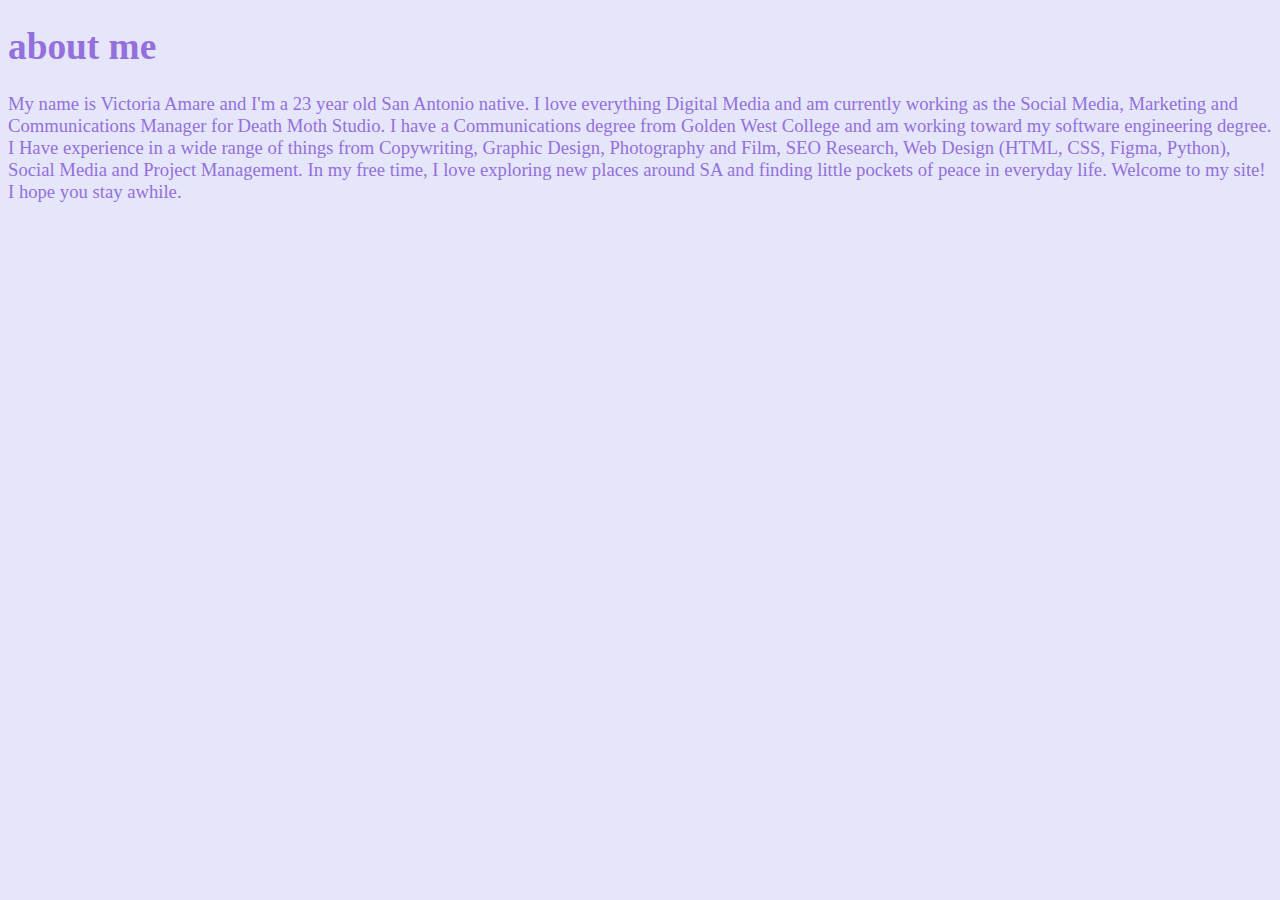
<file: blog posts/aboutme.html>
<!doctype html>
<html>
<head>
<meta charset="UTF-8">
<title>about me</title>
<link href="../livslifestyleblog.css" rel="stylesheet" type="text/css">
</head>
<h1>about me</h1>
	<p>My name is Victoria Amare and I'm a 23 year old San Antonio native. I love everything Digital Media and am currently working as the Social Media, Marketing and Communications Manager for Death Moth Studio. I have a Communications degree from Golden West College and am working toward my software engineering degree. I Have experience in a wide range of things from Copywriting, Graphic Design, Photography and Film, SEO Research, Web Design (HTML, CSS, Figma, Python), Social Media and Project Management. 
In my free time, I love exploring new places around SA and finding little pockets of peace in everyday life. Welcome to my site! I hope you stay awhile.</p>
<body>
</body>
</html>
</file>
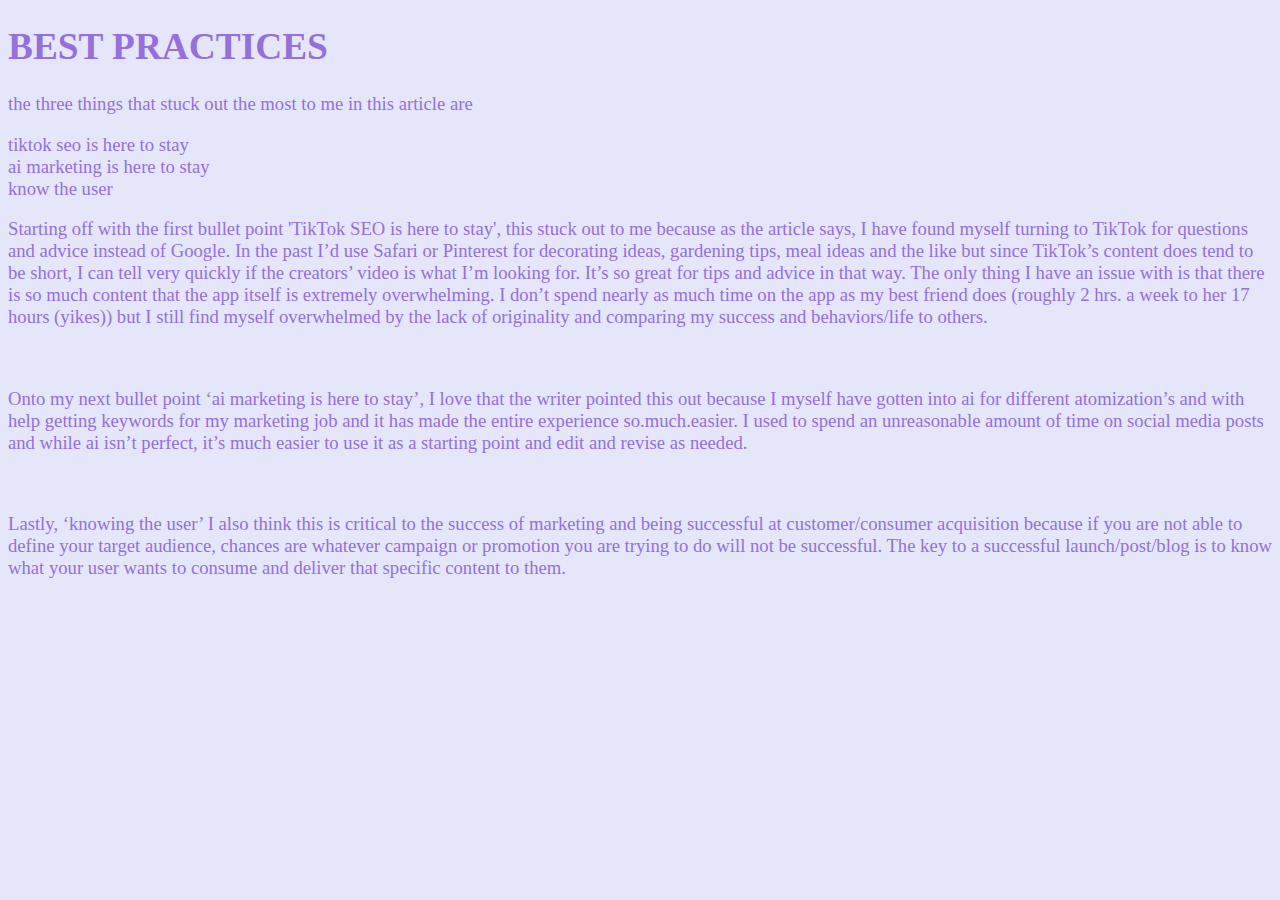
<file: blog posts/bestpractices.html>
<!doctype html>
<html>
<head>
<meta charset="UTF-8">
<title>best practices</title>
<link href="../livslifestyleblog.css" rel="stylesheet" type="text/css">
</head>
<h1>BEST PRACTICES</h1>
	<p>the three things that stuck out the most to me in this article are<br>
	<li>tiktok seo is here to stay</li><li>ai marketing is here to stay</li><li>know the user</li></p>
	<p>Starting off with the first bullet point 'TikTok SEO is here to stay', this stuck out to me because as the article says, I have found myself turning to TikTok for questions and advice instead of Google. In the past I’d use Safari or Pinterest for decorating ideas, gardening tips, meal ideas and the like but since TikTok’s content does tend to be short, I can tell very quickly if the creators’ video is what I’m looking for. It’s so great for tips and advice in that way. The only thing I have an issue with is that there is so much content that the app itself is extremely overwhelming. I don’t spend nearly as much time on the app as my best friend does (roughly 2 hrs. a week to her 17 hours (yikes)) but I still find myself overwhelmed by the lack of originality and comparing my success and behaviors/life to others.</p><br>
	<p>Onto my next bullet point ‘ai marketing is here to stay’, I love that the writer pointed this out because I myself have gotten into ai for different atomization’s and with help getting keywords for my marketing job and it has made the entire experience so.much.easier. I used to spend an unreasonable amount of time on social media posts and while ai isn’t perfect, it’s much easier to use it as a starting point and edit and revise as needed. </p><br>
	<p>Lastly, ‘knowing the user’ I also think this is critical to the success of marketing and being successful at customer/consumer acquisition because if you are not able to define your target audience, chances are whatever campaign or promotion you are trying to do will not be successful. The key to a successful launch/post/blog is to know what your user wants to consume and deliver that specific content to them.</p>
<body>
</body>
</html>
</file>
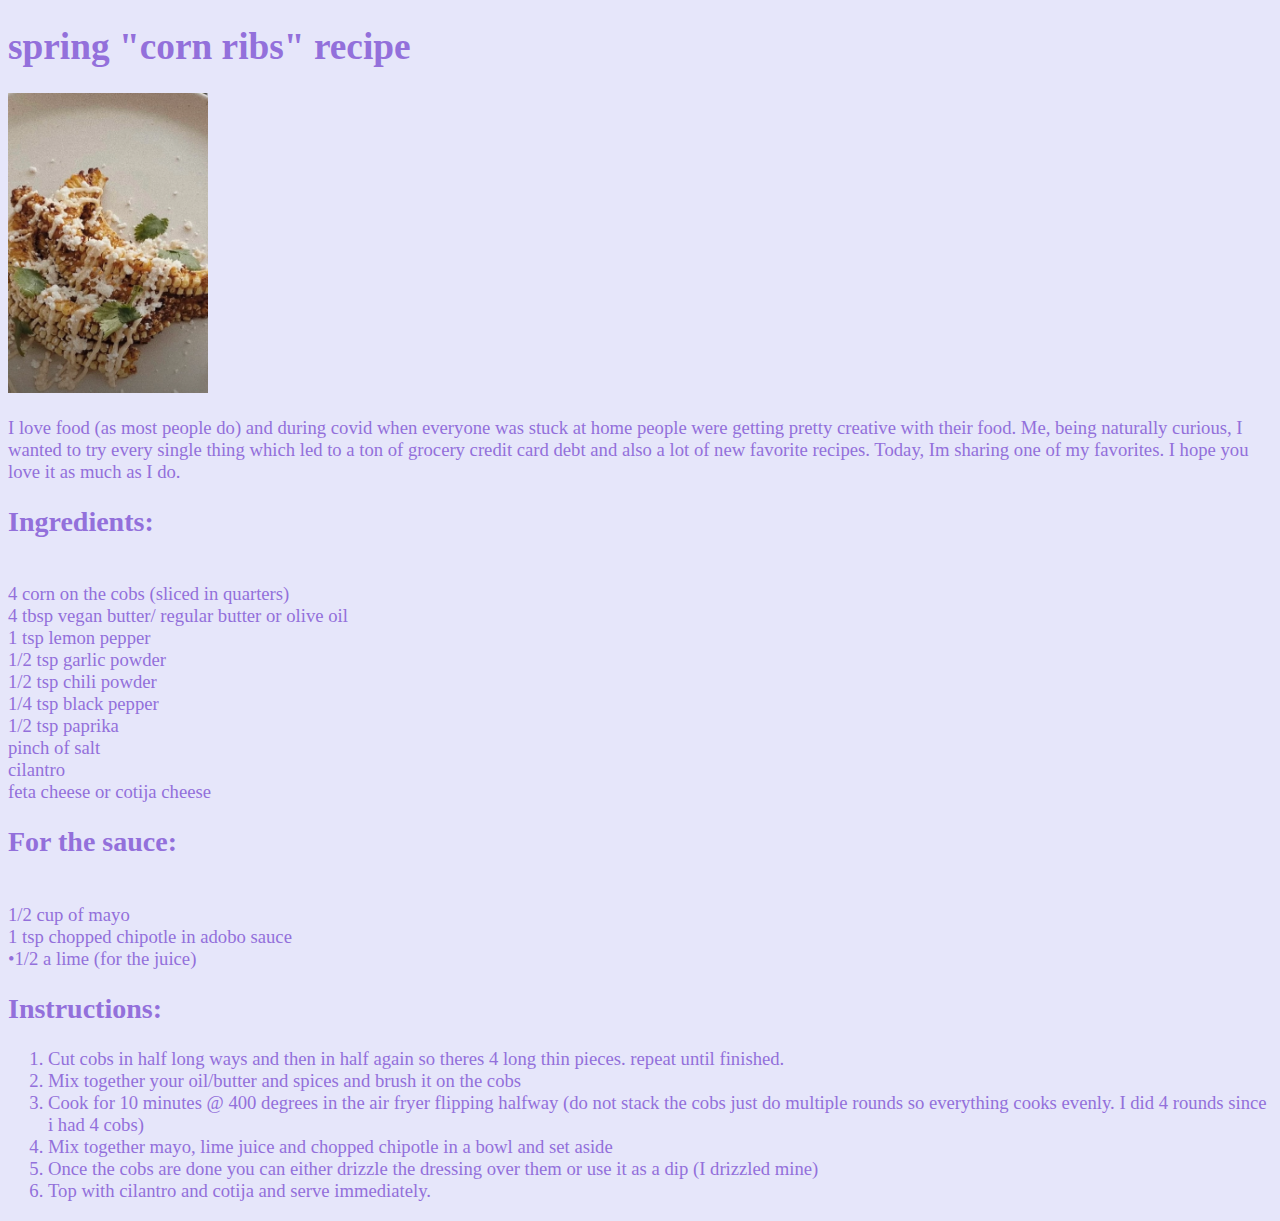
<file: blog posts/cornribs.html>
<!doctype html>
<html>
<head>
<meta charset="UTF-8">
<title>corn ribs recipe</title>
<link href="../livslifestyleblog.css" rel="stylesheet" type="text/css">
</head>
<h1>spring "corn ribs" recipe</h1>
	<img src="../images/cornribs.jpg" alt="corn ribs" width="200" height="300">
	<p>I love food (as most people do) and during covid when everyone was stuck at home people were getting pretty creative with their food. Me, being naturally curious, I wanted to try every single thing which led to a ton of grocery credit card debt and also a lot of new favorite recipes. Today, Im sharing one of my favorites. I hope you love it as much as I do.<br> </p>
	<h2> Ingredients:</h2><br>
	<li> 4 corn on the cobs (sliced in quarters)</li>
	<li> 4 tbsp vegan butter/ regular butter or olive oil</li>
	<li> 1 tsp lemon pepper</li>
	<li> 1/2 tsp garlic powder</li>
	<li> 1/2 tsp chili powder</li>
	<li> 1/4 tsp black pepper</li>
	<li> 1/2 tsp paprika</li>
	<li> pinch of salt</li>
	<li> cilantro</li>
	<li> feta cheese or cotija cheese</li>
	<h2>For the sauce:</h2><br>
	<li> 1/2 cup of mayo</li>
	<li> 1 tsp chopped chipotle in adobo sauce</li>
	<li> •1/2 a lime (for the juice)</li>
	
<h2> Instructions: </h2>
	<ol>
	<li>Cut cobs in half long ways and then in half again so theres 4 long thin pieces. repeat until finished.</li>
	<li>Mix together your oil/butter and spices and brush it on the cobs</li>
	<li>Cook for 10 minutes @ 400 degrees in the air fryer flipping halfway (do not stack the cobs just do multiple rounds so everything cooks evenly. I did 4 rounds since i had 4 cobs)</li>
	<li>Mix together mayo, lime juice and chopped chipotle in a bowl and set aside</li>
	<li>Once the cobs are done you can either drizzle the dressing over them or use it as a dip (I drizzled mine)</li>
	<li>Top with cilantro and cotija and serve immediately.</li>
	</ol>
<body>
</body>
</html>
</file>
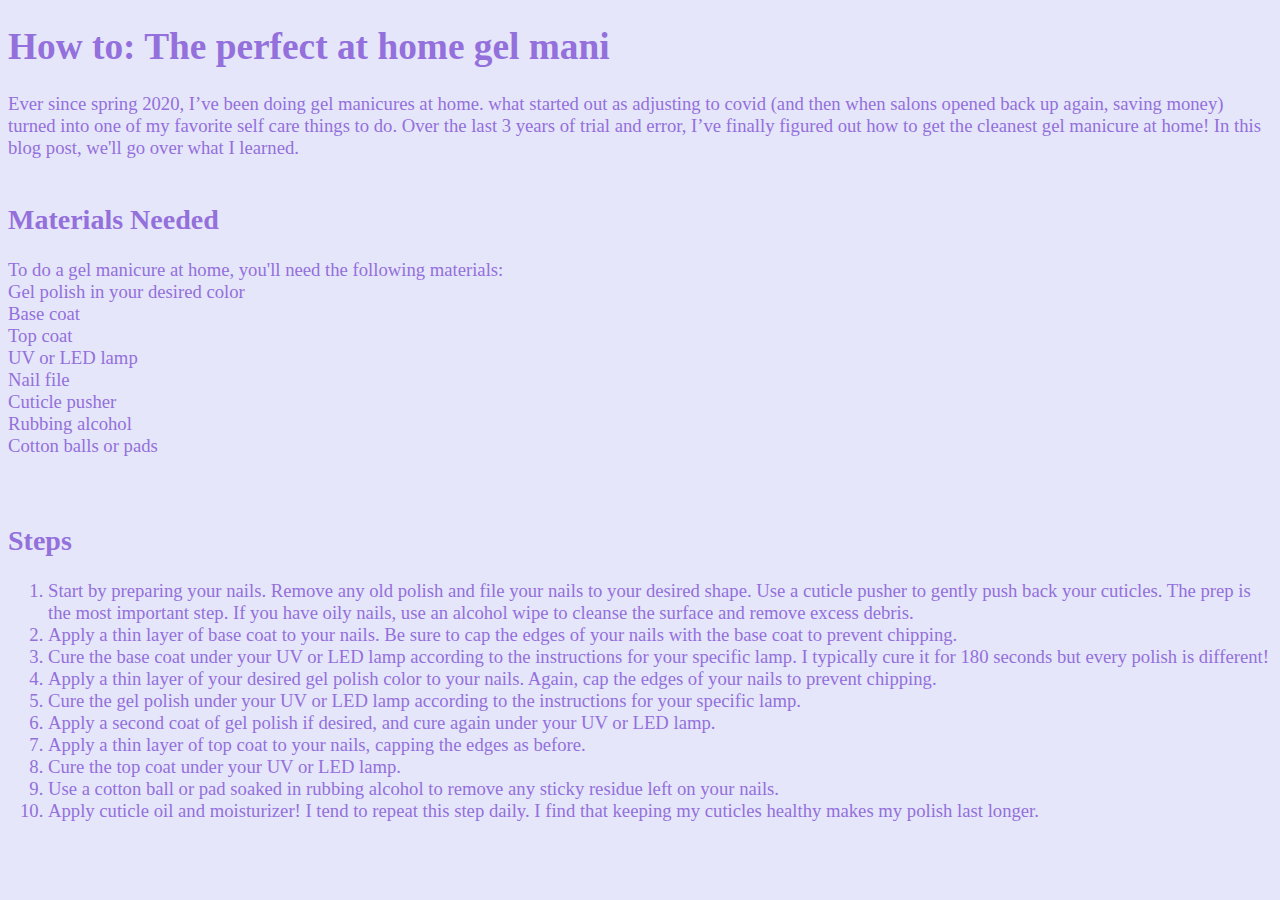
<file: blog posts/gelmani.html>
<!doctype html>
<html>
<head>
<meta charset="UTF-8">
<title>gel manicure at home</title>
<link href="../livslifestyleblog.css" rel="stylesheet" type="text/css">
<link href="../livslifestyleblog.css" rel="stylesheet" type="text/css">
</head>
<h1>How to: The perfect at home gel mani</h1>
	<p>Ever since spring 2020, I’ve been doing gel manicures at home. what started out as adjusting to covid (and then when salons opened back up again, saving money) turned into one of my favorite self care things to do. Over the last 3 years of trial and error, I’ve finally figured out how to get the cleanest gel manicure at home! In this blog post, we'll go over what I learned.<br>
	<br> <h2>Materials Needed</h2>To do a gel manicure at home, you'll need the following materials:<li>Gel polish in your desired color</li><li>Base coat</li><li>Top coat</li><li>UV or LED lamp</li><li>Nail file</li><li>Cuticle pusher</li><li>Rubbing alcohol</li><li>Cotton balls or pads</li><br>
	<br><h2>Steps</h2><ol><li>Start by preparing your nails. Remove any old polish and file your nails to your desired shape. Use a cuticle pusher to gently push back your cuticles. The prep is the most important step. If you have oily nails, use an alcohol wipe to cleanse the surface and remove excess debris.</li><li>Apply a thin layer of base coat to your nails. Be sure to cap the edges of your nails with the base coat to prevent chipping.</li><li>Cure the base coat under your UV or LED lamp according to the instructions for your specific lamp. I typically cure it for 180 seconds but every polish is different!</li><li>Apply a thin layer of your desired gel polish color to your nails. Again, cap the edges of your nails to prevent chipping.</li><li>Cure the gel polish under your UV or LED lamp according to the instructions for your specific lamp.</li><li>Apply a second coat of gel polish if desired, and cure again under your UV or LED lamp.</li><li>Apply a thin layer of top coat to your nails, capping the edges as before.</li><li>Cure the top coat under your UV or LED lamp.</li><li>Use a cotton ball or pad soaked in rubbing alcohol to remove any sticky residue left on your nails.</li><li>Apply cuticle oil and moisturizer! I tend to repeat this step daily. I find that keeping my cuticles healthy makes my polish last longer.</li></ol></p>
<body>
</body>
</html>
</file>
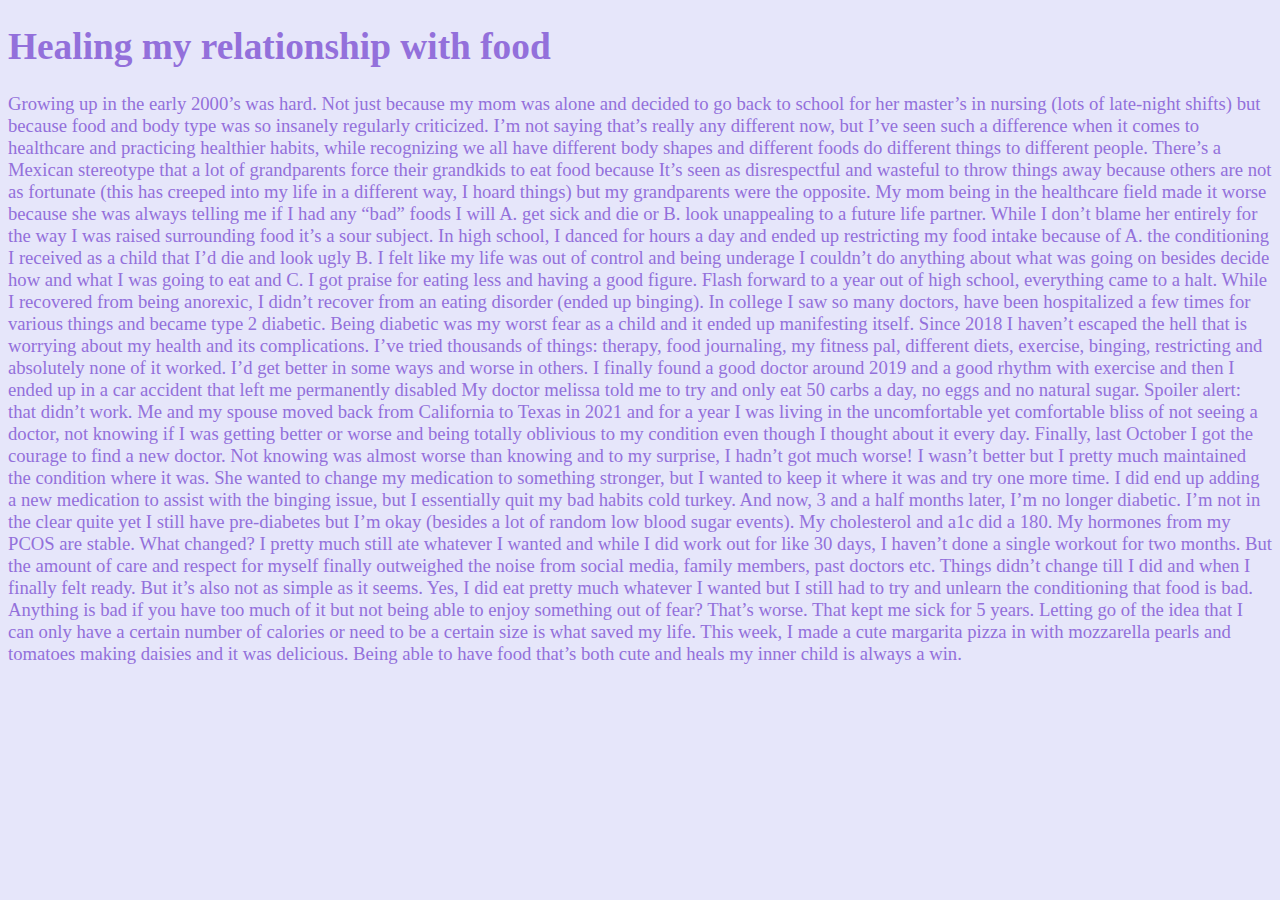
<file: blog posts/healingmyrelationshipwithfood.html>
<!doctype html>
<html>
<head>
<meta charset="UTF-8">
<title>healing my inner child</title>
<link href="../livslifestyleblog.css" rel="stylesheet" type="text/css">
</head>
	<h1>Healing my relationship with food</h1>
<p>Growing up in the early 2000’s was hard. Not just because my mom was alone and decided to go back to school for her master’s in nursing (lots of late-night shifts) but because food and body type was so insanely regularly criticized. I’m not saying that’s really any different now, but I’ve seen such a difference when it comes to healthcare and practicing healthier habits, while recognizing we all have different body shapes and different foods do different things to different people. There’s a Mexican stereotype that a lot of grandparents force their grandkids to eat food because It’s seen as disrespectful and wasteful to throw things away because others are not as fortunate (this has creeped into my life in a different way, I hoard things) but my grandparents were the opposite. My mom being in the healthcare field made it worse because she was always telling me if I had any “bad” foods I will A. get sick and die or B. look unappealing to a future life partner. While I don’t blame her entirely for the way I was raised surrounding food it’s a sour subject. In high school, I danced for hours a day and ended up restricting my food intake because of A. the conditioning I received as a child that I’d die and look ugly B. I felt like my life was out of control and being underage I couldn’t do anything about what was going on besides decide how and what I was going to eat and C. I got praise for eating less and having a good figure. Flash forward to a year out of high school, everything came to a halt. While I recovered from being anorexic, I didn’t recover from an eating disorder  (ended up binging). In college I saw so many doctors, have been hospitalized a few times for various things and became type 2 diabetic. Being diabetic was my worst fear as a child and it ended up manifesting itself. Since 2018 I haven’t escaped the hell that is worrying about my health and its complications. I’ve tried thousands of things: therapy, food journaling, my fitness pal, different diets, exercise, binging, restricting and absolutely none of it worked. I’d get better in some ways and worse in others. I finally found a good doctor around 2019 and a good rhythm with exercise and then I ended up in a car accident that left me permanently disabled My doctor melissa told me to try and only eat 50 carbs a day, no eggs and no natural sugar. Spoiler alert: that didn’t work. Me and my spouse moved back from California to Texas in 2021 and for a year I was living in the uncomfortable yet comfortable bliss of not seeing a doctor, not knowing if I was getting better or worse and being totally oblivious to my condition even though I thought about it every day. Finally, last October I got the courage to find a new doctor. Not knowing was almost worse than knowing and to my surprise, I hadn’t got much worse! I wasn’t better but I pretty much maintained the condition where it was. She wanted to change my medication to something stronger, but I wanted to keep it where it was and try one more time. I did end up adding a new medication to assist with the binging issue, but I essentially quit my bad habits cold turkey. And now, 3 and a half months later, I’m no longer diabetic. I’m not in the clear quite yet I still have pre-diabetes but I’m okay (besides a lot of random low blood sugar events). My cholesterol and a1c did a 180. My hormones from my PCOS are stable. What changed? I pretty much still ate whatever I wanted and while I did work out for like 30 days, I haven’t done a single workout for two months. But the amount of care and respect for myself finally outweighed the noise from social media, family members, past doctors etc. Things didn’t change till I did and when I finally felt ready. But it’s also not as simple as it seems. Yes, I did eat pretty much whatever I wanted but I still had to try and unlearn the conditioning that food is bad. Anything is bad if you have too much of it but not being able to enjoy something out of fear? That’s worse. That kept me sick for 5 years. Letting go of the idea that I can only have a certain number of calories or need to be a certain size is what saved my life. This week, I made a cute margarita pizza in with mozzarella pearls and tomatoes making daisies and it was delicious. Being able to have food that’s both cute and heals my inner child is always a win.</p>
<body>
</body>
</html>
</file>
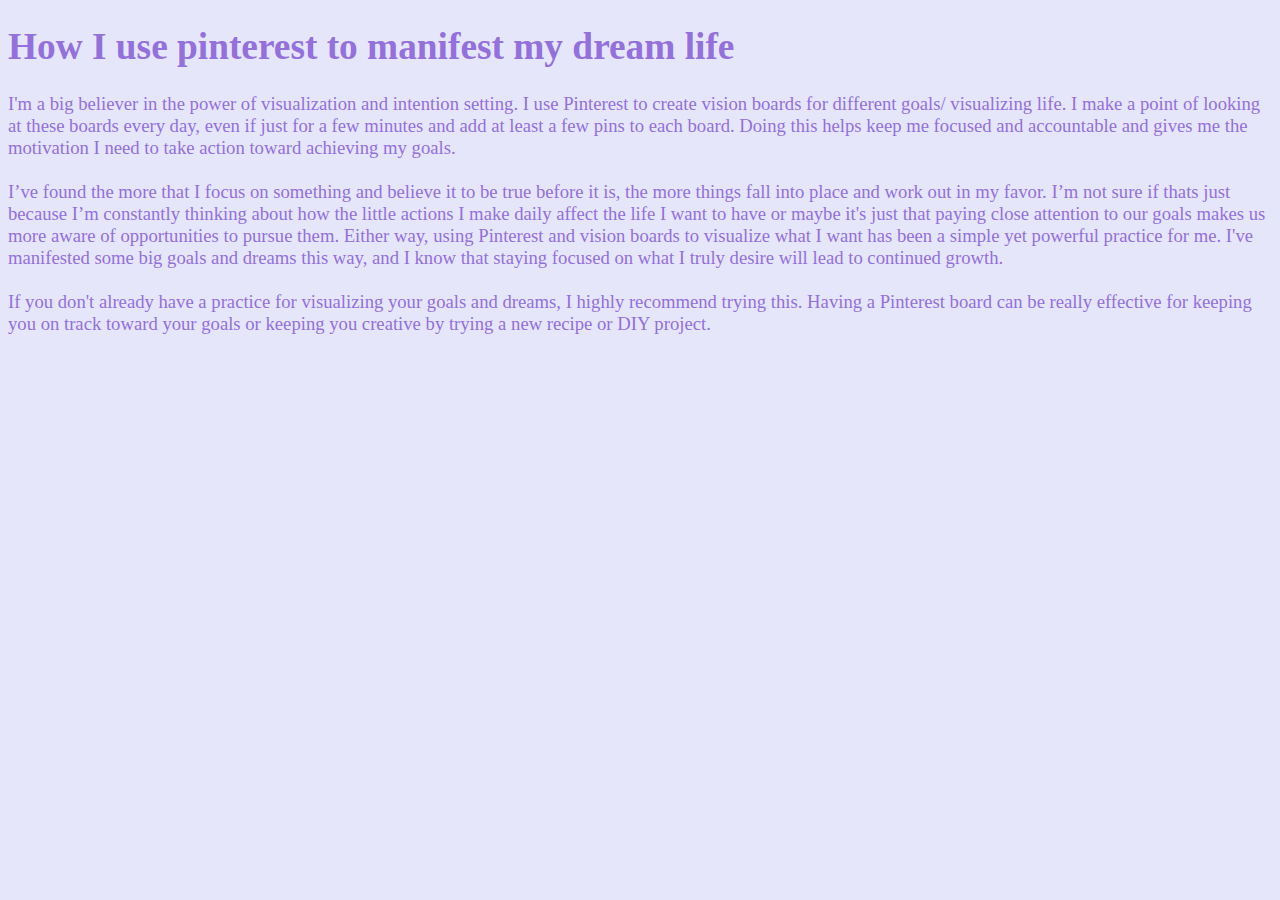
<file: blog posts/how i use pinterest.html>
<!doctype html>
<html>
<head>
<meta charset="UTF-8">
<title>How I use pinterest to manifest my dream life</title>
<link href="../livslifestyleblog.css" rel="stylesheet" type="text/css">
</head>
	<h1>How I use pinterest to manifest my dream life</h1>
<p> I'm a big believer in the power of visualization and intention setting. I use Pinterest to create vision boards for different goals/ visualizing life. I make a point of looking at these boards every day, even if just for a few minutes and add at least a few pins to each board. Doing this  helps keep me focused and accountable  and gives me the motivation I need to take action toward achieving my goals.<br>
<br>
I’ve found the more that I focus on something and believe it to be true before it is, the more things fall into place and work out in my favor. I’m not sure if thats just because I’m constantly thinking about how the little actions I make daily affect the life I want to have or  maybe it's just that paying close attention to our goals makes us more aware of opportunities to pursue them. Either way, using Pinterest and vision boards to visualize what I want has been a simple yet powerful practice for me. I've manifested some big goals and dreams this way, and I know that staying focused on what I truly desire will lead to continued growth.<br>
	<br>
If you don't already have a practice for visualizing your goals and dreams, I highly recommend trying this. Having a Pinterest board can be really effective for keeping you on track toward your goals or keeping you creative by trying a new recipe or DIY project.</p>
<body>
</body>
</html>
</file>
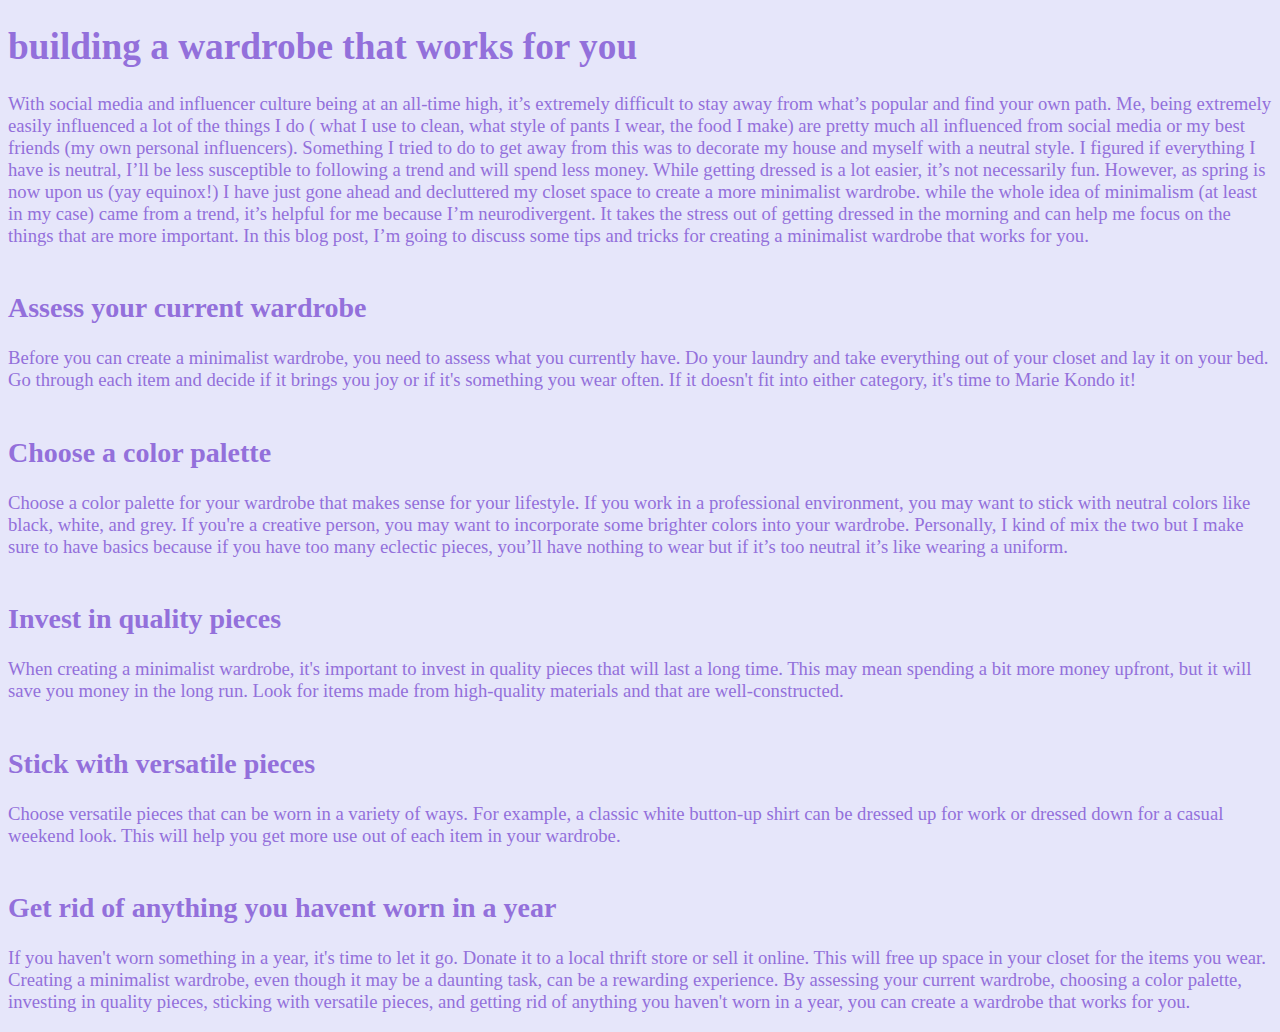
<file: blog posts/minimalwardrobe.html>
<!doctype html>
<html>
<head>
<meta charset="UTF-8">
<title>building a wardrobe that works for you</title>
<link href="../livslifestyleblog.css" rel="stylesheet" type="text/css">
</head>
	<h1>building a wardrobe that works for you</h1>
<p> With social media and influencer culture being at an all-time high, it’s extremely difficult to stay away from what’s popular and find your own path. Me, being extremely easily influenced a lot of the things I do ( what I use to clean, what style of pants I wear, the food I make) are pretty much all influenced from social media or my best friends (my own personal influencers). Something I tried to do to get away from this was to decorate my house and myself with a neutral style. I figured if everything I have is neutral, I’ll be less susceptible to following a trend and will spend less money. While getting dressed is a lot easier, it’s not necessarily fun. However, as spring is now upon us (yay equinox!) I have just gone ahead and decluttered my closet space to create a more minimalist wardrobe. while the whole idea of minimalism (at least in my case) came from a trend, it’s helpful for me because I’m neurodivergent. It takes the stress out of getting dressed in the morning and can help me focus on the things that are more important. In this blog post, I’m going to discuss some tips and tricks for creating a minimalist wardrobe that works for you.<br>
<br>
	<h2>Assess your current wardrobe</h2>
Before you can create a minimalist wardrobe, you need to assess what you currently have. Do your laundry and take everything out of your closet and lay it on your bed. Go through each item and decide if it brings you joy or if it's something you wear often. If it doesn't fit into either category, it's time to Marie Kondo it!<br>
	<br> 
	<h2>Choose a color palette</h2>
Choose a color palette for your wardrobe that makes sense for your lifestyle. If you work in a professional environment, you may want to stick with neutral colors like black, white, and grey. If you're a creative person, you may want to incorporate some brighter colors into your wardrobe. Personally, I kind of mix the two but I make sure to have basics because if you have too many eclectic pieces, you’ll have nothing to wear but if it’s too neutral it’s like wearing a uniform.<br>
	<br>
	<h2>Invest in quality pieces</h2>
	When creating a minimalist wardrobe, it's important to invest in quality pieces that will last a long time. This may mean spending a bit more money upfront, but it will save you money in the long run. Look for items made from high-quality materials and that are well-constructed.<br>
	<br>
	<h2>Stick with versatile pieces</h2>
	Choose versatile pieces that can be worn in a variety of ways. For example, a classic white button-up shirt can be dressed up for work or dressed down for a casual weekend look. This will help you get more use out of each item in your wardrobe.<br>
	<br>
	<h2>Get rid of anything you havent worn in a year</h2>
	If you haven't worn something in a year, it's time to let it go. Donate it to a local thrift store or sell it online. This will free up space in your closet for the items you wear.
Creating a minimalist wardrobe, even though it may be a daunting task, can be a rewarding experience. By assessing your current wardrobe, choosing a color palette, investing in quality pieces, sticking with versatile pieces, and getting rid of anything you haven't worn in a year, you can create a wardrobe that works for you.
</p>
<body>
</body>
</html>
</file>
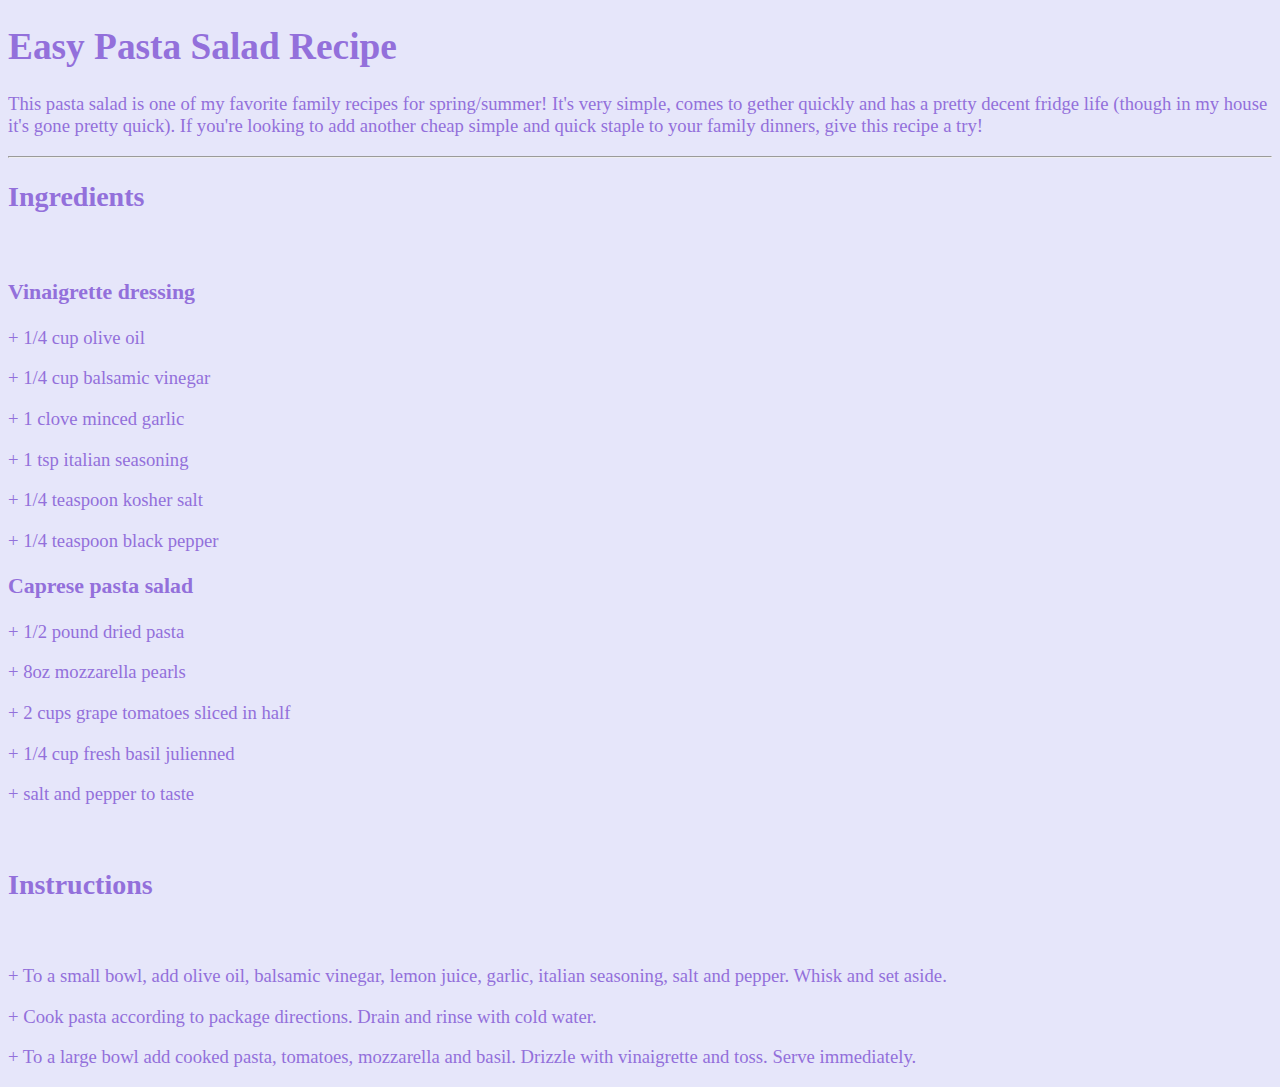
<file: blog posts/pastasalad.html>
<!doctype html>
<html>
<head>
<meta charset="UTF-8">
<title>pasta salad</title>
<link href="../livslifestyleblog.css" rel="stylesheet" type="text/css">
</head>
	<h1>Easy Pasta Salad Recipe</h1>
	<p>This pasta salad is one of my favorite family recipes for spring/summer! It's very simple, comes to gether quickly and has a pretty decent fridge life (though in my house it's gone pretty quick). If you're looking to add another cheap simple and quick staple to your family dinners, give this recipe a try!</p>
	<hr>
	<h2>Ingredients</h2>
	<br>
	<h3>Vinaigrette dressing</h3>
	<p>+ 1/4 cup olive oil</p>
	<p>+ 1/4 cup balsamic vinegar</p>
	<p>+ 1 clove minced garlic</p>
	<p>+ 1 tsp italian seasoning</p>
	<p>+ 1/4 teaspoon kosher salt</p>
	<p>+ 1/4 teaspoon black pepper</p>
	<h3>Caprese pasta salad</h3>
	<p>+ 1/2 pound dried pasta</p>
	<p>+ 8oz mozzarella pearls</p>
	<p>+ 2 cups grape tomatoes sliced in half</p>
	<p>+ 1/4 cup fresh basil julienned</p>
	<p>+ salt and pepper to taste</p>
	<br>
	<h2>Instructions</h2>
	<br>
	<p>+ To a small bowl, add olive oil, balsamic vinegar, lemon juice, garlic, italian seasoning, salt and pepper. Whisk and set aside.</p>
	<p>+ Cook pasta according to package directions. Drain and rinse with cold water.</p>
	<p>+ To a large bowl add cooked pasta, tomatoes, mozzarella and basil. Drizzle with vinaigrette and toss. Serve immediately.</p>
	
<body>
</body>
</html>
</file>
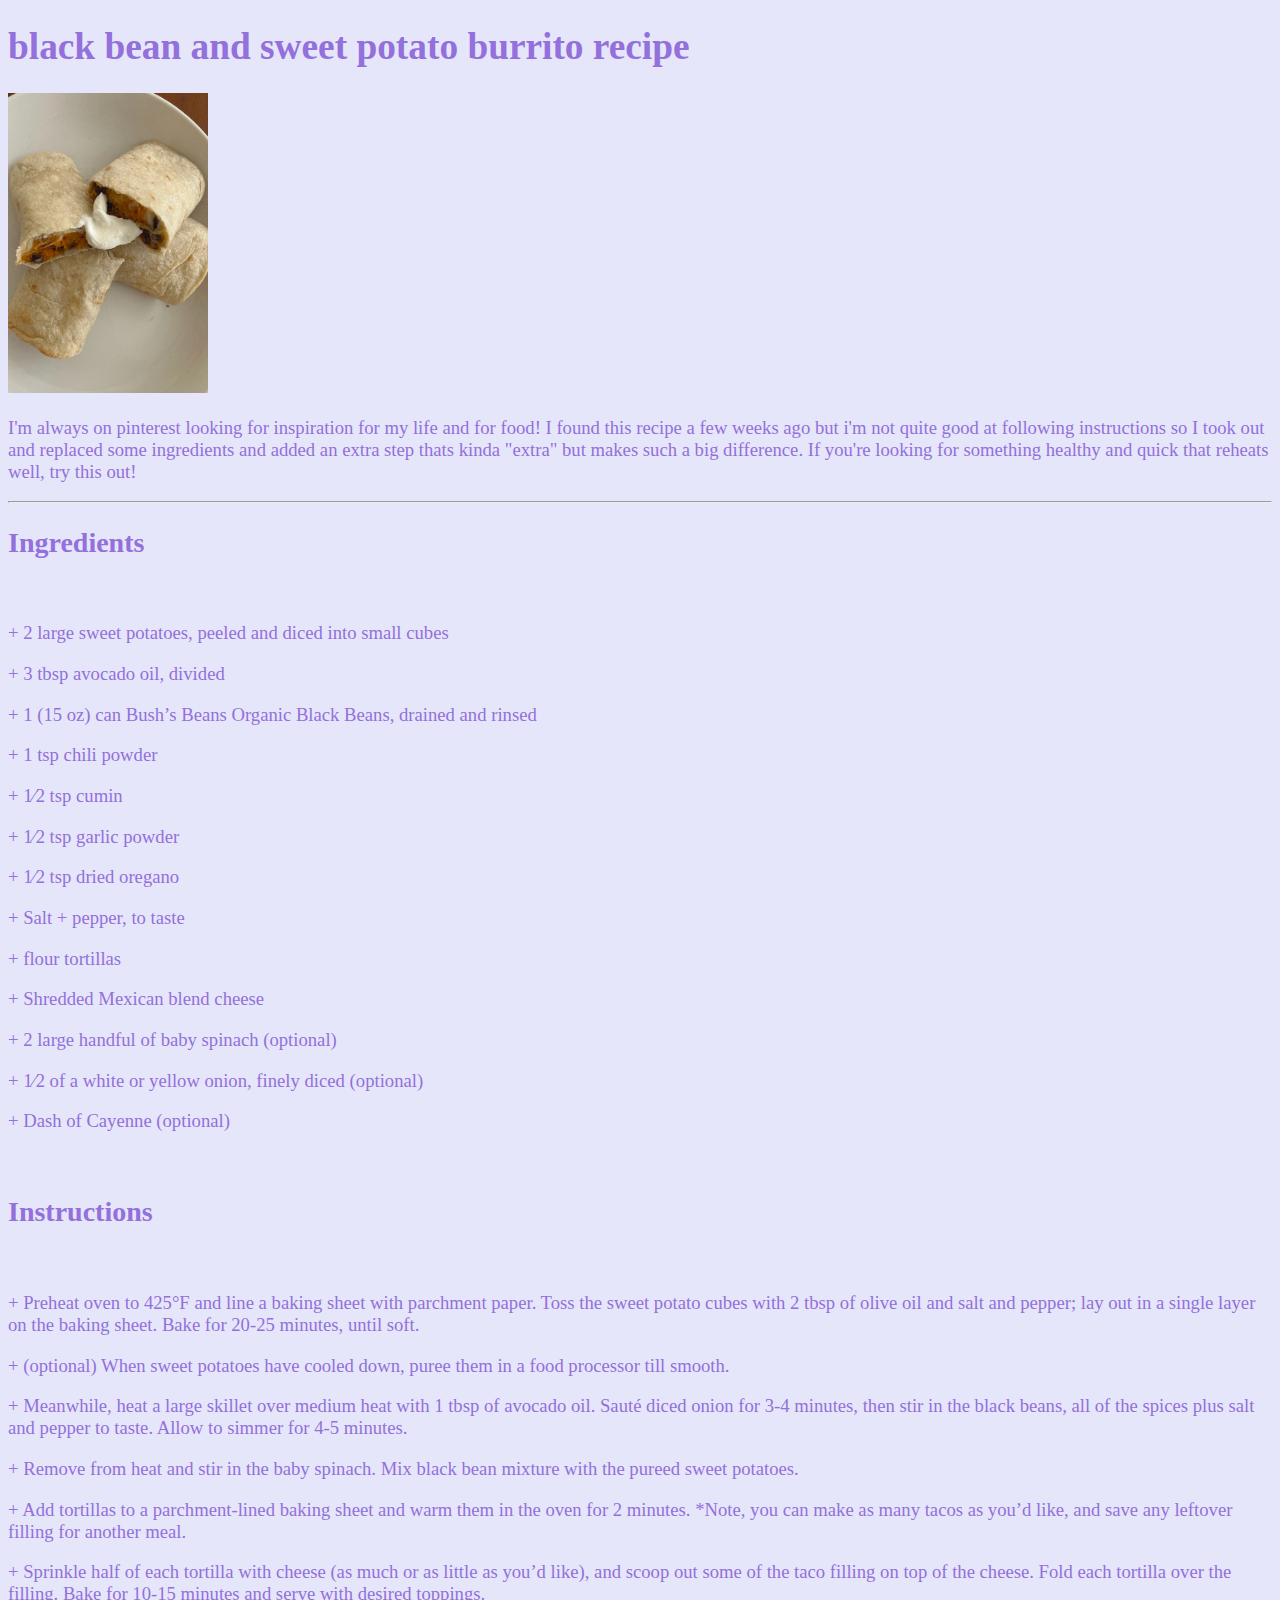
<file: blog posts/sweetpotatoburrito.html>
<!doctype html>
<html>
<head>
<meta charset="UTF-8">
<title>black bean and sweet potato burrito </title>
<link href="../livslifestyleblog.css" rel="stylesheet" type="text/css">
</head>
	<h1>black bean and sweet potato burrito recipe</h1>
	<img src="../images/sweet potato burrito.jpg" alt="burrito" width="200" height="300">
	<p>I'm always on pinterest looking for inspiration for my life and for food! I found this recipe a few weeks ago but i'm not quite good at following instructions so I took out and replaced some ingredients and added an extra step thats kinda "extra" but makes such a big difference. If you're looking for something healthy and quick that reheats well, try this out!</p>
	<hr>
	<h2>Ingredients</h2>
	<br>
	<p>+ 2 large sweet potatoes, peeled and diced into small cubes</p>
	<p>+ 3 tbsp avocado oil, divided</p>
	<p>+ 1 (15 oz) can Bush’s Beans Organic Black Beans, drained and rinsed</p>
	<p>+ 1 tsp chili powder</p>
	<p>+ 1⁄2 tsp cumin</p>
	<p>+ 1⁄2 tsp garlic powder</p>
	<p>+ 1⁄2 tsp dried oregano</p>
	<p>+ Salt + pepper, to taste</p>
	<p>+ flour tortillas</p>
	<p>+ Shredded Mexican blend cheese</p>
	<p>+ 2 large handful of baby spinach (optional)</p>
	<p>+ 1⁄2 of a white or yellow onion, finely diced (optional)</p>
	<p>+ Dash of Cayenne (optional)</p>
	<br>
	<h2>Instructions</h2>
	<br>
	<p>+ Preheat oven to 425°F and line a baking sheet with parchment paper. Toss the sweet potato cubes with 2 tbsp of olive oil and salt and pepper; lay out in a single layer on the baking sheet. Bake for 20-25 minutes, until soft.</p>
	<p>+ (optional) When sweet potatoes have cooled down, puree them in a food processor till smooth.</p>
	<p>+ Meanwhile, heat a large skillet over medium heat with 1 tbsp of avocado oil. Sauté diced onion for 3-4 minutes, then stir in the black beans, all of the spices plus salt and pepper to taste. Allow to simmer for 4-5 minutes.</p>
	<p>+ Remove from heat and stir in the baby spinach. Mix black bean mixture with the pureed sweet potatoes.</p>
	<p>+ Add tortillas to a parchment-lined baking sheet and warm them in the oven for 2 minutes. *Note, you can make as many tacos as you’d like, and save any leftover filling for another meal.</p>
	<p>+ Sprinkle half of each tortilla with cheese (as much or as little as you’d like), and scoop out some of the taco filling on top of the cheese. Fold each tortilla over the filling. Bake for 10-15 minutes and serve with desired toppings.</p>
	
<body>
</body>
</html>
</file>
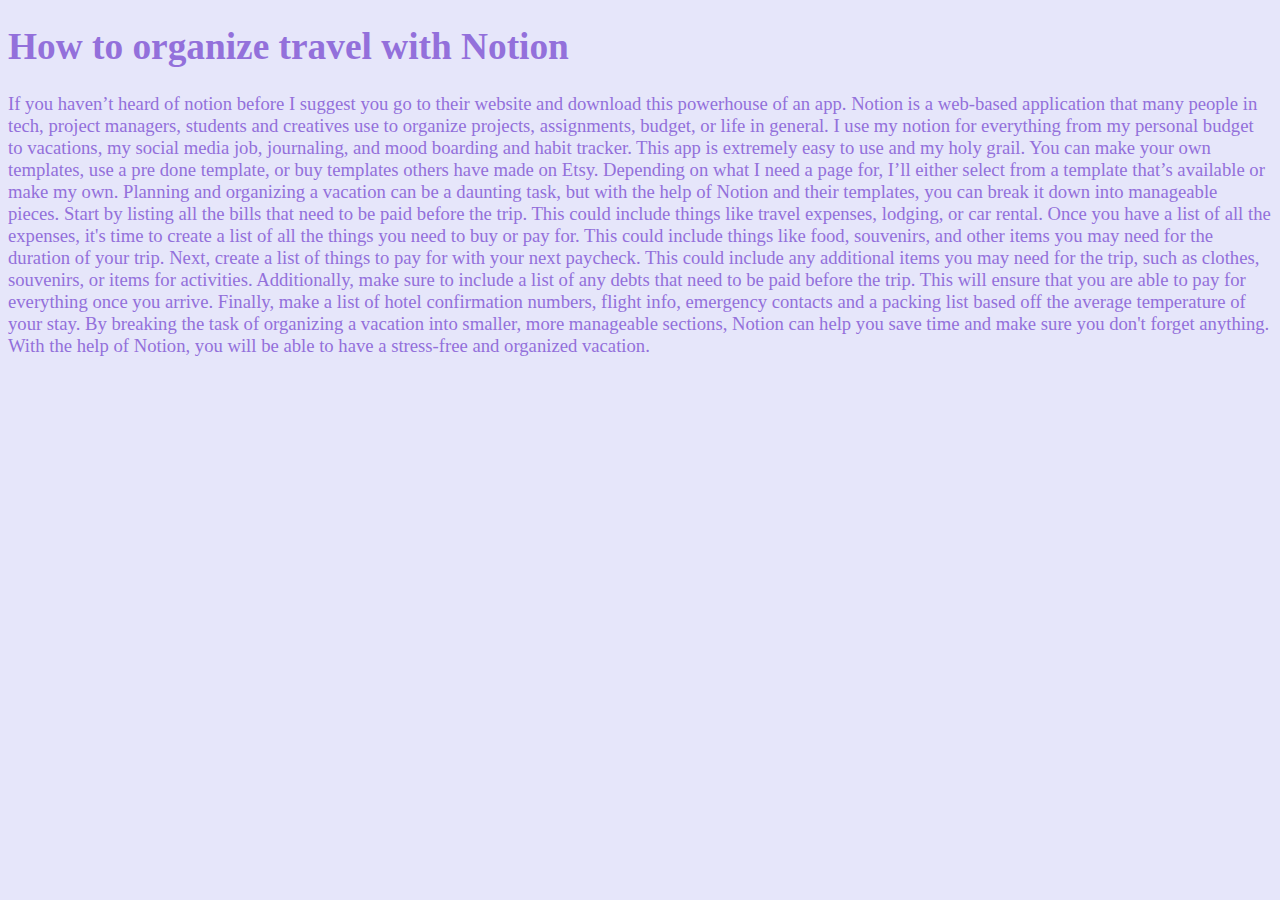
<file: blog posts/travelwithnotion.html>
<!doctype html>
<html>
<head>
<meta charset="UTF-8">
<title>about me</title>
<link href="../livslifestyleblog.css" rel="stylesheet" type="text/css">
</head>
<h1>How to organize travel with Notion</h1>
	<p>If you haven’t heard of notion before I suggest you go to their website and download this powerhouse of an app. Notion is a web-based application that many people in tech, project managers, students and creatives use to organize projects, assignments, budget, or life in general. I use my notion for everything from my personal budget to vacations, my social media job, journaling, and mood boarding and habit tracker. This app is extremely easy to use and my holy grail. You can make your own templates, use a pre done template, or buy templates others have made on Etsy. Depending on what I need a page for, I’ll either select from a template that’s available or make my own. Planning and organizing a vacation can be a daunting task, but with the help of Notion and their templates, you can break it down into manageable pieces. Start by listing all the bills that need to be paid before the trip. This could include things like travel expenses, lodging, or car rental. Once you have a list of all the expenses, it's time to create a list of all the things you need to buy or pay for. This could include things like food, souvenirs, and other items you may need for the duration of your trip. Next, create a list of things to pay for with your next paycheck. This could include any additional items you may need for the trip, such as clothes, souvenirs, or items for activities. Additionally, make sure to include a list of any debts that need to be paid before the trip. This will ensure that you are able to pay for everything once you arrive. Finally, make a list of hotel confirmation numbers, flight info, emergency contacts and a packing list based off the average temperature of your stay. By breaking the task of organizing a vacation into smaller, more manageable sections, Notion can help you save time and make sure you don't forget anything. With the help of Notion, you will be able to have a stress-free and organized vacation.</p>
<body>
</body>
</html>
</file>
<file: livslifestyleblog.css>
@charset "UTF-8";
/* CSS Document */
body{
	background-color:lavender;
	color:mediumpurple;
	font-size: 14pt;
}
div.gallery {
  margin: 13px;
  border: 0px solid #ccc;
  float:left;
  width: 180px;
}

div.gallery:hover {
  border: 1px solid #777;
}

div.gallery img {
  width: 100%;
  height: auto;
}
</file>
